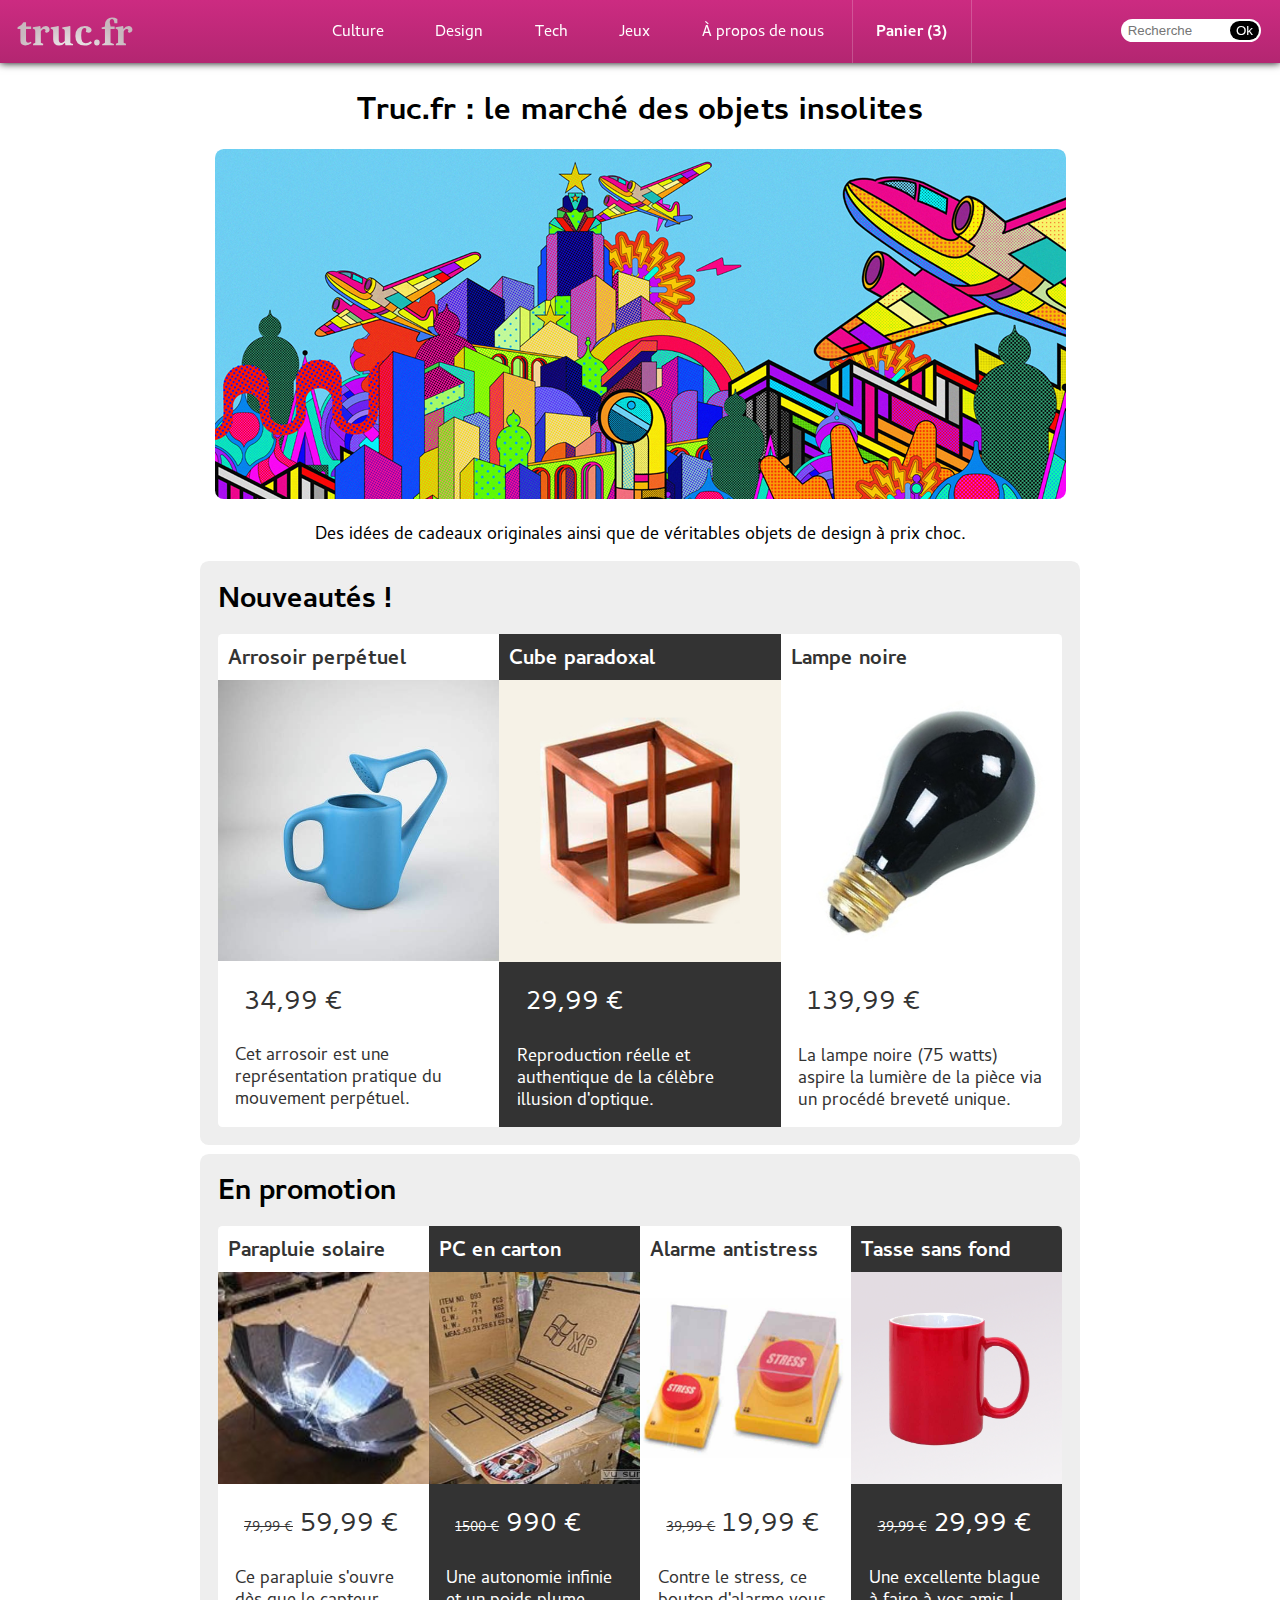
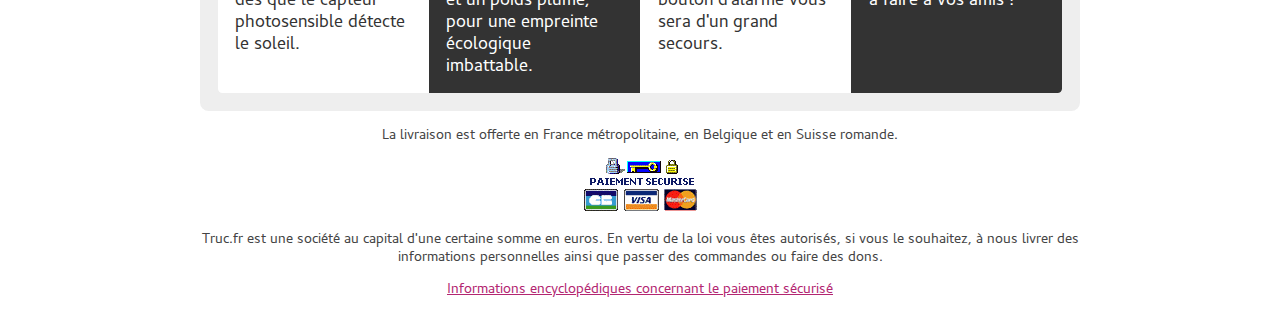
<file: index.html>
<!DOCTYPE html>
<html>
	<head>
		<title>Truc.fr - Les objets inutiles</title>
		<meta charset="utf-8" />
		<meta name="viewport" content="width=device-width, initial-scale=1" />
		<link rel="stylesheet" media="screen" href="ecran.css" />
	</head>
	
	<body>
	
		<nav> <!-- Menu principal -->
			<a href="index.html"><img src="logo.svg" alt="Truc.fr" /></a>
			
			<ul>
				<li><a href="index.html">Culture</a></li>
				<li><a href="index.html">Design</a></li>
				<li><a href="index.html">Tech</a></li>
				<li><a href="index.html">Jeux</a></li>
				<li><a href="apropos.html">À propos de nous</a></li>
				<li class="panier"><a href="panier.html">Panier (3)</a></li>
			</ul>
			
			<form action="recherche.html">
				<input name="recherche" type="text" placeholder="Recherche" />
				<button>Ok</button>
			</form>
		</nav>
		
		<header>
			<h1>Truc.fr : le marché des objets insolites</h1>
			<p><img src="Jamie-Cullen-Illustration.jpg" alt="Illustration de Jamie Cullen" title="Illustration de Jamie Cullen" /></p>
			<p>Des idées de cadeaux originales ainsi que de véritables objets de design à prix choc.</p>
		</header>

		<section> <!-- Nouveutés mises en avant -->
			<h2>Nouveautés !</h2>
			<div class="vedette">
				<a href="produit.html">
					<h3>Arrosoir perpétuel</h3>
					<img src="objets/arrosoir.jpg" alt="Arrosoir perpétuel" />
					<p class="prix">34,99 €</p>
					<p>Cet arrosoir est une représentation pratique du mouvement perpétuel.</p>
				</a>
				<a href="produit.html">
					<h3>Cube paradoxal</h3>
					<img src="objets/cube.jpg" alt="Cube paradoxal" />
					<p class="prix">29,99 €</p>
					<p>Reproduction réelle et authentique de la célèbre illusion d'optique.</p>
				</a>
				<a href="produit.html">
					<h3>Lampe noire</h3>
					<img src="objets/lampenoire.jpg" alt="Lampe noire" />
					<p class="prix">139,99 €</p>
					<p>La lampe noire (75 watts) aspire la lumière de la pièce via un procédé breveté unique.</p>
				</a>
			</div>
		</section>

		<section> <!-- Éléments en promotion à écouler -->
			<h2>En promotion</h2>
			<div class="vedette promo">
				<a href="produit.html">
					<h3>Parapluie solaire</h3>
					<img src="objets/parapluie.jpg" alt="Parapluie solaire" />
					<p class="prix"><s>79,99 €</s> 59,99 €</p>
					<p>Ce parapluie s'ouvre dès que le capteur photosensible détecte le soleil.</p>
				</a>
				<a href="produit.html">
					<h3>PC en carton</h3>
					<img src="objets/pccarton.jpg" alt="PC en carton" />
					<p class="prix"><s>1500 €</s> 990 €</p>
					<p>Une autonomie infinie et un poids plume, pour une
					empreinte écologique imbattable.</p>
				</a>
				<a href="produit.html">
					<h3>Alarme antistress</h3>
					<img src="objets/antistress.jpg" alt="Alarme antistress" />
					<p class="prix"><s>39,99 €</s> 19,99 €</p>
					<p>Contre le stress, ce bouton d'alarme vous sera d'un grand secours.</p>
				</a>
				<a href="produit.html">
					<h3>Tasse sans fond</h3>
					<img src="objets/tasse.jpg" alt="Tasse sans fond" />
					<p class="prix"><s>39,99 €</s> 29,99 €</p>
					<p>Une excellente blague à faire à vos amis !</p>
				</a>
			</div>
		</section>
		
		<footer> <!-- Pied de page -->
			<p>La livraison est offerte en France métropolitaine, en Belgique et en Suisse romande.</p>
			<p><img src="logo_ssl.gif" alt="Paiement sécurisé" /></p>
			<p>Truc.fr est une société au capital d'une certaine somme en euros. En vertu de la loi vous êtes autorisés, si vous le souhaitez, à nous livrer des informations personnelles ainsi que passer des commandes ou faire des dons.</p>
			<p><a href="https://fr.wikipedia.org/wiki/Paiement_sur_Internet">Informations encyclopédiques concernant le paiement sécurisé</a></p>
		</footer>
		
	</body>
</html>
</file>
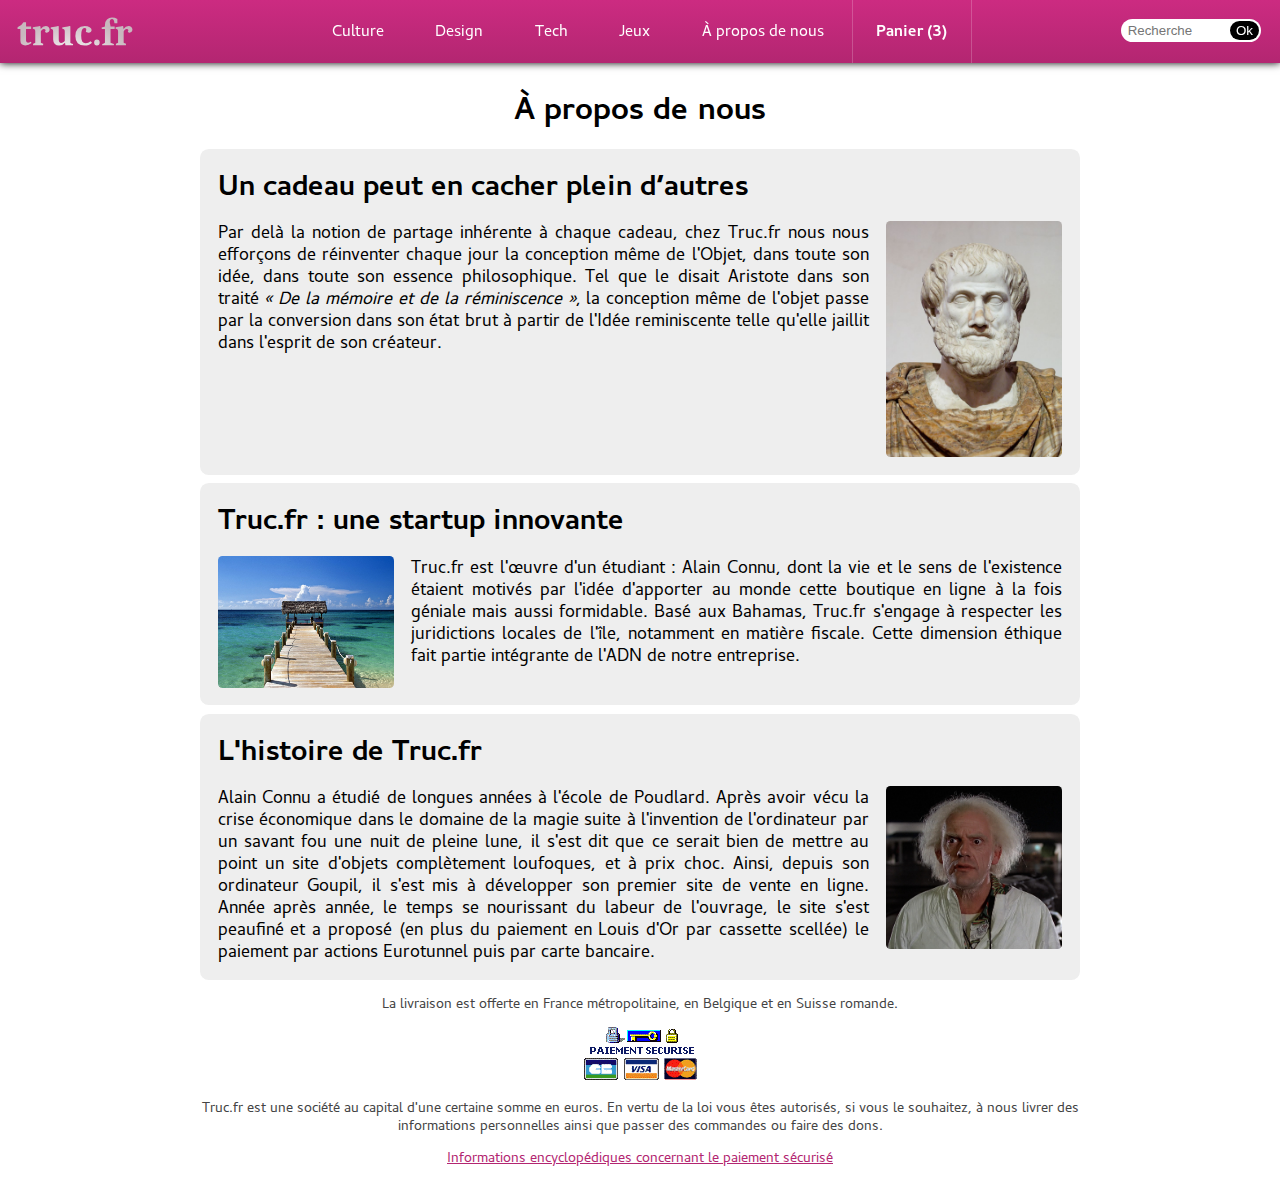
<file: apropos.html>
<!DOCTYPE html>
<html>
	<head>
		<title>Truc.fr - Les objets inutiles</title>
		<meta charset="utf-8" />
		<meta name="viewport" content="width=device-width, initial-scale=1" />
		<link rel="stylesheet" media="screen" href="ecran.css" />
	</head>
	
	<body>
	
		<nav> <!-- Menu principal -->
			<a href="index.html"><img src="logo.svg" alt="Truc.fr" /></a>
		
			<ul>
				<li><a href="index.html">Culture</a></li>
				<li><a href="index.html">Design</a></li>
				<li><a href="index.html">Tech</a></li>
				<li><a href="index.html">Jeux</a></li>
				<li><a href="apropos.html">À propos de nous</a></li>
				<li class="panier"><a href="panier.html">Panier (3)</a></li>
			</ul>
			
			<form action="recherche.html">
				<input name="recherche" type="text" placeholder="Recherche" />
				<button>Ok</button>
			</form>
		</nav>
		
		<header>
			<h1>À propos de nous</h1>
		</header>

		<section class="illustration">
			<h2>Un cadeau peut en cacher plein d’autres</h2>
			<p><img src="apropos/aristote.jpg" alt="Aristote" />
			Par delà la notion de partage inhérente à chaque cadeau, chez Truc.fr nous nous efforçons de réinventer chaque jour la conception même de l'Objet, dans toute son idée, dans toute son essence philosophique. Tel que le disait Aristote dans son traité <em>« De la mémoire et de la réminiscence »</em>, la conception même de l'objet passe par la conversion dans son état brut à partir de l'Idée reminiscente telle qu'elle jaillit dans l'esprit de son créateur.
			</p>		
		</section>
		
		<section class="illustration">
			<h2>Truc.fr : une startup innovante</h2>
			<p><img class="illustration" src="apropos/bahamas.jpg" alt="Les Bahamas" />
			Truc.fr est l'œuvre d'un étudiant : Alain Connu, dont la vie et le sens de l'existence étaient motivés par l'idée d'apporter au monde cette boutique en ligne à la fois géniale mais aussi formidable. Basé aux Bahamas, Truc.fr s'engage à respecter les juridictions locales de l'île, notamment en matière fiscale. Cette dimension éthique fait partie intégrante de l'ADN de notre entreprise.</p>
		</section>
		
		<section class="illustration">
			<h2>L'histoire de Truc.fr</h2>
			<p><img class="illustration" src="apropos/savantfou.jpg" alt="Savant fou" />
			Alain Connu a étudié de longues années à l'école de Poudlard. Après avoir vécu la crise économique dans le domaine de la magie suite à l'invention de l'ordinateur par un savant fou une nuit de pleine lune, il s'est dit que ce serait bien de mettre au point un site d'objets complètement loufoques, et à prix choc. Ainsi, depuis son ordinateur Goupil, il s'est mis à développer son premier site de vente en ligne. Année après année, le temps se nourissant du labeur de l'ouvrage, le site s'est peaufiné et a proposé (en plus du paiement en Louis d'Or par cassette scellée) le paiement par actions Eurotunnel puis par carte bancaire.</p>
		</section>

		<footer> <!-- Pied de page -->
			<p>La livraison est offerte en France métropolitaine, en Belgique et en Suisse romande.</p>
			<p><img src="logo_ssl.gif" alt="Paiement sécurisé" /></p>
			<p>Truc.fr est une société au capital d'une certaine somme en euros. En vertu de la loi vous êtes autorisés, si vous le souhaitez, à nous livrer des informations personnelles ainsi que passer des commandes ou faire des dons.</p>
			<p><a href="https://fr.wikipedia.org/wiki/Paiement_sur_Internet">Informations encyclopédiques concernant le paiement sécurisé</a></p>
		</footer>
		
	</body>
</html>
</file>
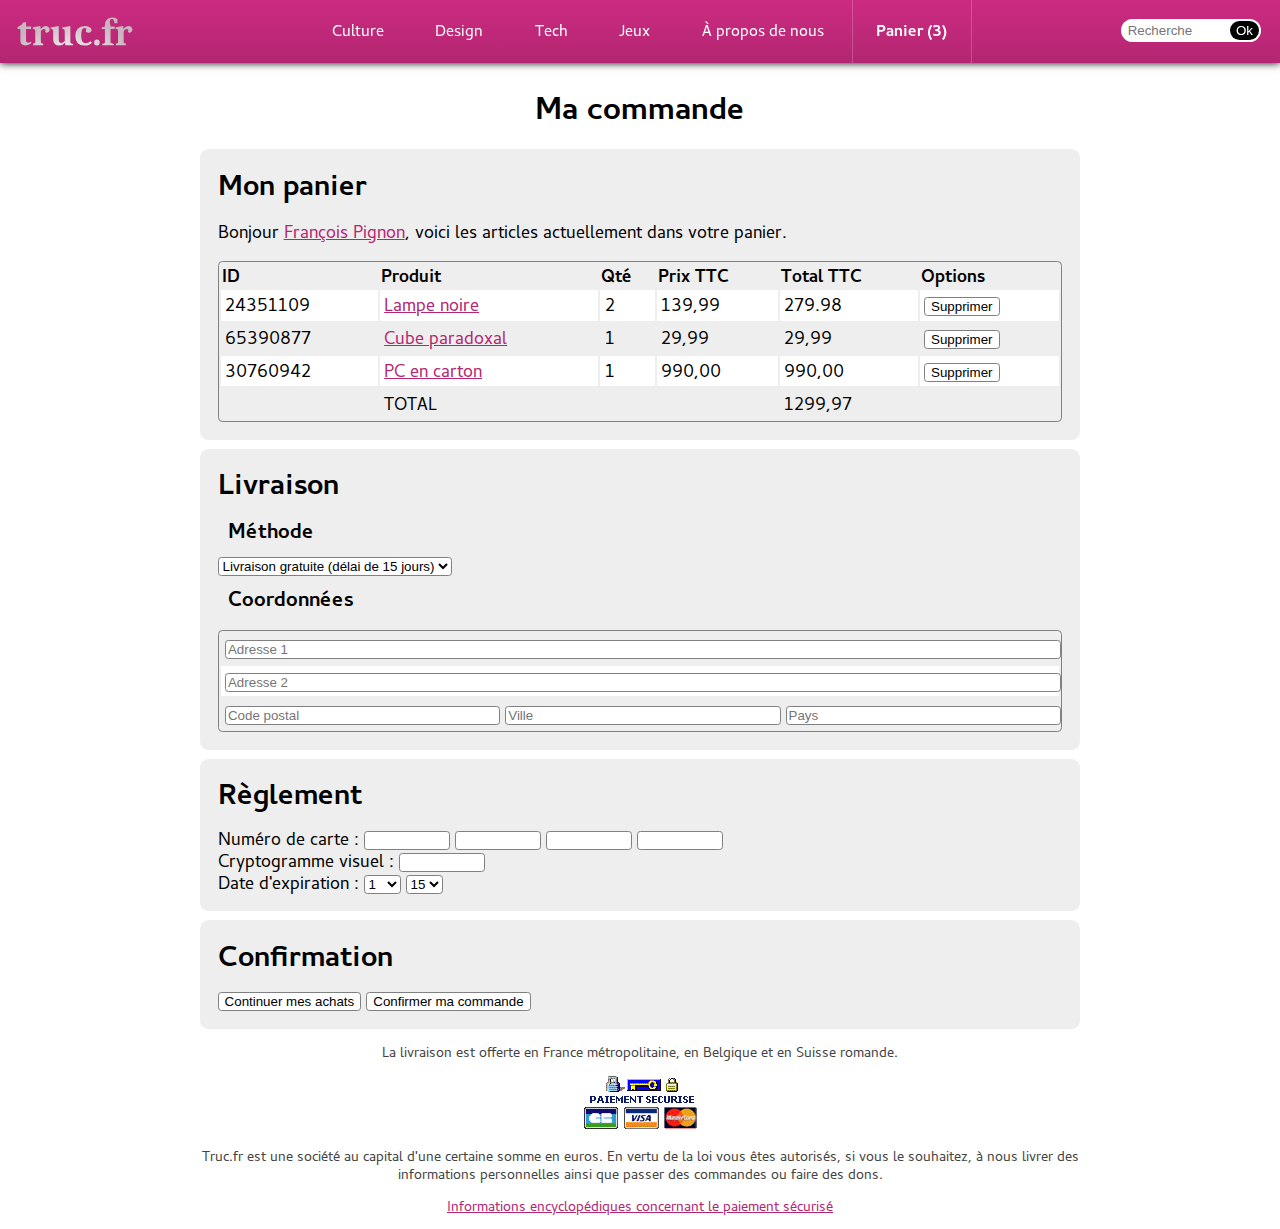
<file: panier.html>
<!DOCTYPE html>
<html>
	<head>
		<title>Truc.fr - Les objets inutiles</title>
		<meta charset="utf-8" />
		<meta name="viewport" content="width=device-width, initial-scale=1" />
		<link rel="stylesheet" media="screen" href="ecran.css" />
	</head>
	
	<body>
	
		<nav> <!-- Menu principal -->
			<a href="index.html"><img src="logo.svg" alt="Truc.fr" /></a>
						
			<ul>
				<li><a href="index.html">Culture</a></li>
				<li><a href="index.html">Design</a></li>
				<li><a href="index.html">Tech</a></li>
				<li><a href="index.html">Jeux</a></li>
				<li><a href="apropos.html">À propos de nous</a></li>
				<li class="panier"><a href="panier.html">Panier (3)</a></li>
			</ul>
			
			<form action="recherche.html">
				<input name="recherche" type="text" placeholder="Recherche" />
				<button>Ok</button>
			</form>
		</nav>

		<header>
			<h1>Ma commande</h1>
		</header>
		
		<form>
			<section>
				<h2>Mon panier</h2>
				
				<p>Bonjour <a href="#">François Pignon</a>, voici les articles actuellement dans votre panier.</p>
						
				<table>
					<tr>
						<th>ID</th>
						<th>Produit</th>
						<th>Qté</th>
						<th>Prix TTC</th>
						<th>Total TTC</th>
						<th>Options</th>
					</tr>
					<tr>
						<td>24351109</td>
						<td><a href="produit.html">Lampe noire</a></td>
						<td>2</td>
						<td>139,99</td>
						<td>279.98</td>
						<td><button>Supprimer</button></td>
					</tr>
					<tr>
						<td>65390877</td>
						<td><a href="produit.html">Cube paradoxal</a></td>
						<td>1</td>
						<td>29,99</td>
						<td>29,99</td>
						<td><button>Supprimer</button></td>
					</tr>
					<tr>
						<td>30760942</td>
						<td><a href="produit.html">PC en carton</a></td>
						<td>1</td>
						<td>990,00</td>
						<td>990,00</td>
						<td><button>Supprimer</button></td>
					</tr>
					<tr>
						<td></td>
						<td>TOTAL</td>
						<td></td>
						<td></td>
						<td>1299,97</td>
						<td></td>
					</tr>
				</table>
			
			</section>

			<section>
				<h2>Livraison</h2>
			
				<h3>Méthode</h3>
			
				<select>
					<option>Livraison gratuite (délai de 15 jours)</option>
					<option>Livraison rapide 24h à 19,99 €</option>
				</select>
			
				<h3>Coordonnées</h3>
		
				<table>
					<tr>
						<td colspan="3"><input type="text" name="adresse1" placeholder="Adresse 1" /></td>
					</tr>
					<tr>
						<td colspan="3"><input type="text" name="adresse2" placeholder="Adresse 2" /></td>
					</tr>
					<tr>
						<td><input type="text" name="codepostal" placeholder="Code postal" maxlength="5" /></td>
						<td><input type="text" name="ville" placeholder="Ville" /></td>
						<td><input type="text" name="pays" placeholder="Pays" /></td>
					</tr>
				</table>
			</section>

			<section>
				<h2>Règlement</h2>
			
				<div>
					<label>Numéro de carte : </label>
					<input type="text" name="code1" maxlength="4" class="petitnombre" />
					<input type="text" name="code2" maxlength="4" class="petitnombre" />
					<input type="text" name="code3" maxlength="4" class="petitnombre" />
					<input type="text" name="code4" maxlength="4" class="petitnombre" />
				</div>
			
				<div>
					<label>Cryptogramme visuel : </label>
					<input type="text" name="cryptocarte" maxlength="3" class="petitnombre" />
				</div>
			
				<div>
					<label>Date d'expiration : </label>
					<select>
						<option>1</option>
						<option>2</option>
						<option>3</option>
						<option>4</option>
						<option>5</option>
						<option>6</option>
						<option>7</option>
						<option>8</option>
						<option>9</option>
						<option>10</option>
						<option>11</option>
						<option>12</option>
					</select>
					<select>
						<option>15</option>
						<option>16</option>
						<option>17</option>
						<option>18</option>
						<option>19</option>
						<option>20</option>
					</select>
				</div>
			</section>
			
			<section>
				<h2>Confirmation</h2>
				<button>Continuer mes achats</button>
				<button>Confirmer ma commande</button>
			</section>
		</form>
		
		<footer> <!-- Pied de page -->
			<p>La livraison est offerte en France métropolitaine, en Belgique et en Suisse romande.</p>
			<p><img src="logo_ssl.gif" alt="Paiement sécurisé" /></p>
			<p>Truc.fr est une société au capital d'une certaine somme en euros. En vertu de la loi vous êtes autorisés, si vous le souhaitez, à nous livrer des informations personnelles ainsi que passer des commandes ou faire des dons.</p>
			<p><a href="https://fr.wikipedia.org/wiki/Paiement_sur_Internet">Informations encyclopédiques concernant le paiement sécurisé</a></p>
		</footer>
		
	</body>
</html>
</file>
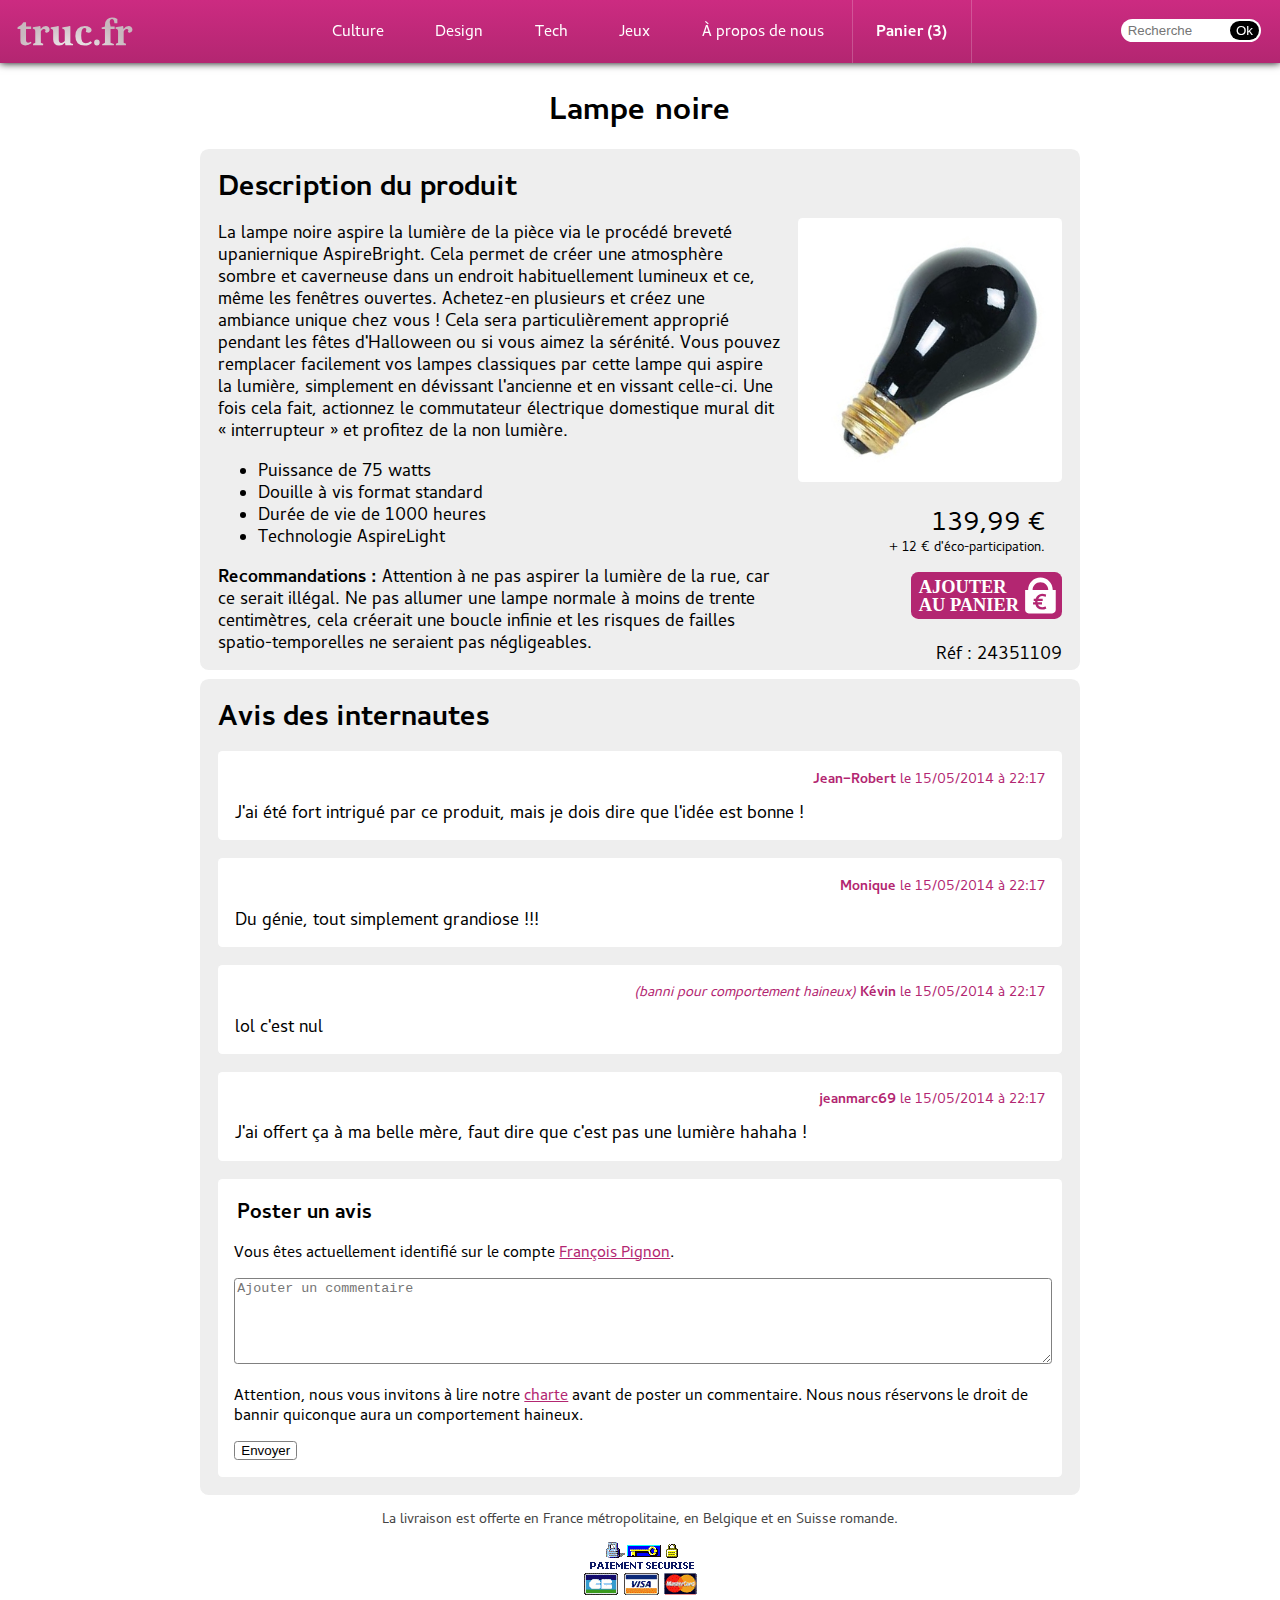
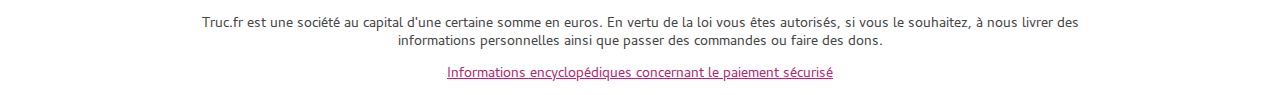
<file: produit.html>
<!DOCTYPE html>
<html>
	<head>
		<title>Truc.fr - Les objets inutiles</title>
		<meta charset="utf-8" />
		<meta name="viewport" content="width=device-width, initial-scale=1" />
		<link rel="stylesheet" media="screen" href="ecran.css" />
	</head>
	
	<body>
	
		<nav> <!-- Menu principal -->
			<a href="index.html"><img src="logo.svg" alt="Truc.fr" /></a>
		
			<ul>
				<li><a href="index.html">Culture</a></li>
				<li><a href="index.html">Design</a></li>
				<li><a href="index.html">Tech</a></li>
				<li><a href="index.html">Jeux</a></li>
				<li><a href="apropos.html">À propos de nous</a></li>
				<li class="panier"><a href="panier.html">Panier (3)</a></li>
			</ul>
			
			<form action="recherche.html">
				<input name="recherche" type="text" placeholder="Recherche" />
				<button>Ok</button>
			</form>
		</nav>
		
		<header>
			<h1>Lampe noire</h1>
		</header>

		<section class="produit">
			<h2>Description du produit</h2>
			
			<div>
				<img src="objets/lampenoire.jpg" alt="Lampe noire" />
				<p class="prix">139,99 € <span class="infoprix">+ 12 € d'éco-participation.</span></p>
				<a href="#"><img src="ajouter_panier.svg" alt="Ajouter l'article au panier" /></a>
				<p>Réf : 24351109</p>
			</div>
			
			<p>La lampe noire aspire la lumière de la pièce via le procédé breveté upaniernique AspireBright. Cela permet de créer une atmosphère sombre et caverneuse dans un endroit habituellement lumineux et ce, même les fenêtres ouvertes. Achetez-en plusieurs et créez une ambiance unique chez vous ! Cela sera particulièrement approprié pendant les fêtes d'Halloween ou si vous aimez la sérénité. Vous pouvez remplacer facilement vos lampes classiques par cette lampe qui aspire la lumière, simplement en dévissant l'ancienne et en vissant celle-ci. Une fois cela fait, actionnez le commutateur électrique domestique mural dit « interrupteur » et profitez de la non lumière.</p>
			
			<ul>
				<li>Puissance de 75 watts</li>
				<li>Douille à vis format standard</li>
				<li>Durée de vie de 1000 heures</li>
				<li>Technologie AspireLight</li>
			</ul>
			
			<p><strong>Recommandations : </strong>Attention à ne pas aspirer la lumière de la rue, car ce serait illégal. Ne pas allumer une lampe normale à moins de trente centimètres, cela créerait une boucle infinie et les risques de failles spatio-temporelles ne seraient pas négligeables.</p>
			
		</section>
		
		<section class="avis"> <!-- Commentaires des internautes -->
			<h2>Avis des internautes</h2>
			
			<p>
				<span><strong>Jean-Robert</strong> le 15/05/2014 à 22:17</span>
				J'ai été fort intrigué par ce produit, mais je dois dire que l'idée est bonne !
			</p>

			<p>
				<span><strong>Monique</strong> le 15/05/2014 à 22:17</span>
				Du génie, tout simplement grandiose !!!
			</p>

			<p>
				<span><em>(banni pour comportement haineux)</em> <strong>Kévin</strong> le 15/05/2014 à 22:17</span>
				lol c'est nul
			</p>
			
			<p>
				<span><strong>jeanmarc69</strong> le 15/05/2014 à 22:17</span>
				J'ai offert ça à ma belle mère, faut dire que c'est pas une lumière hahaha !
			</p>
			
			<form action="#">
				<h3>Poster un avis</h3>
				<p>Vous êtes actuellement identifié sur le compte <a href="#">François Pignon</a>.</p>
				
				<p><textarea name="com" placeholder="Ajouter un commentaire"></textarea></p>
				
				<p>Attention, nous vous invitons à lire notre <a href="#">charte</a> avant de poster un commentaire. Nous nous réservons le droit de bannir quiconque aura un comportement haineux.</p>
				
				<p><button>Envoyer</button></p>
			</form>
		</section>

		<footer> <!-- Pied de page -->
			<p>La livraison est offerte en France métropolitaine, en Belgique et en Suisse romande.</p>
			<p><img src="logo_ssl.gif" alt="Paiement sécurisé" /></p>
			<p>Truc.fr est une société au capital d'une certaine somme en euros. En vertu de la loi vous êtes autorisés, si vous le souhaitez, à nous livrer des informations personnelles ainsi que passer des commandes ou faire des dons.</p>
			<p><a href="https://fr.wikipedia.org/wiki/Paiement_sur_Internet">Informations encyclopédiques concernant le paiement sécurisé</a></p>
		</footer>
		
	</body>
</html>
</file>
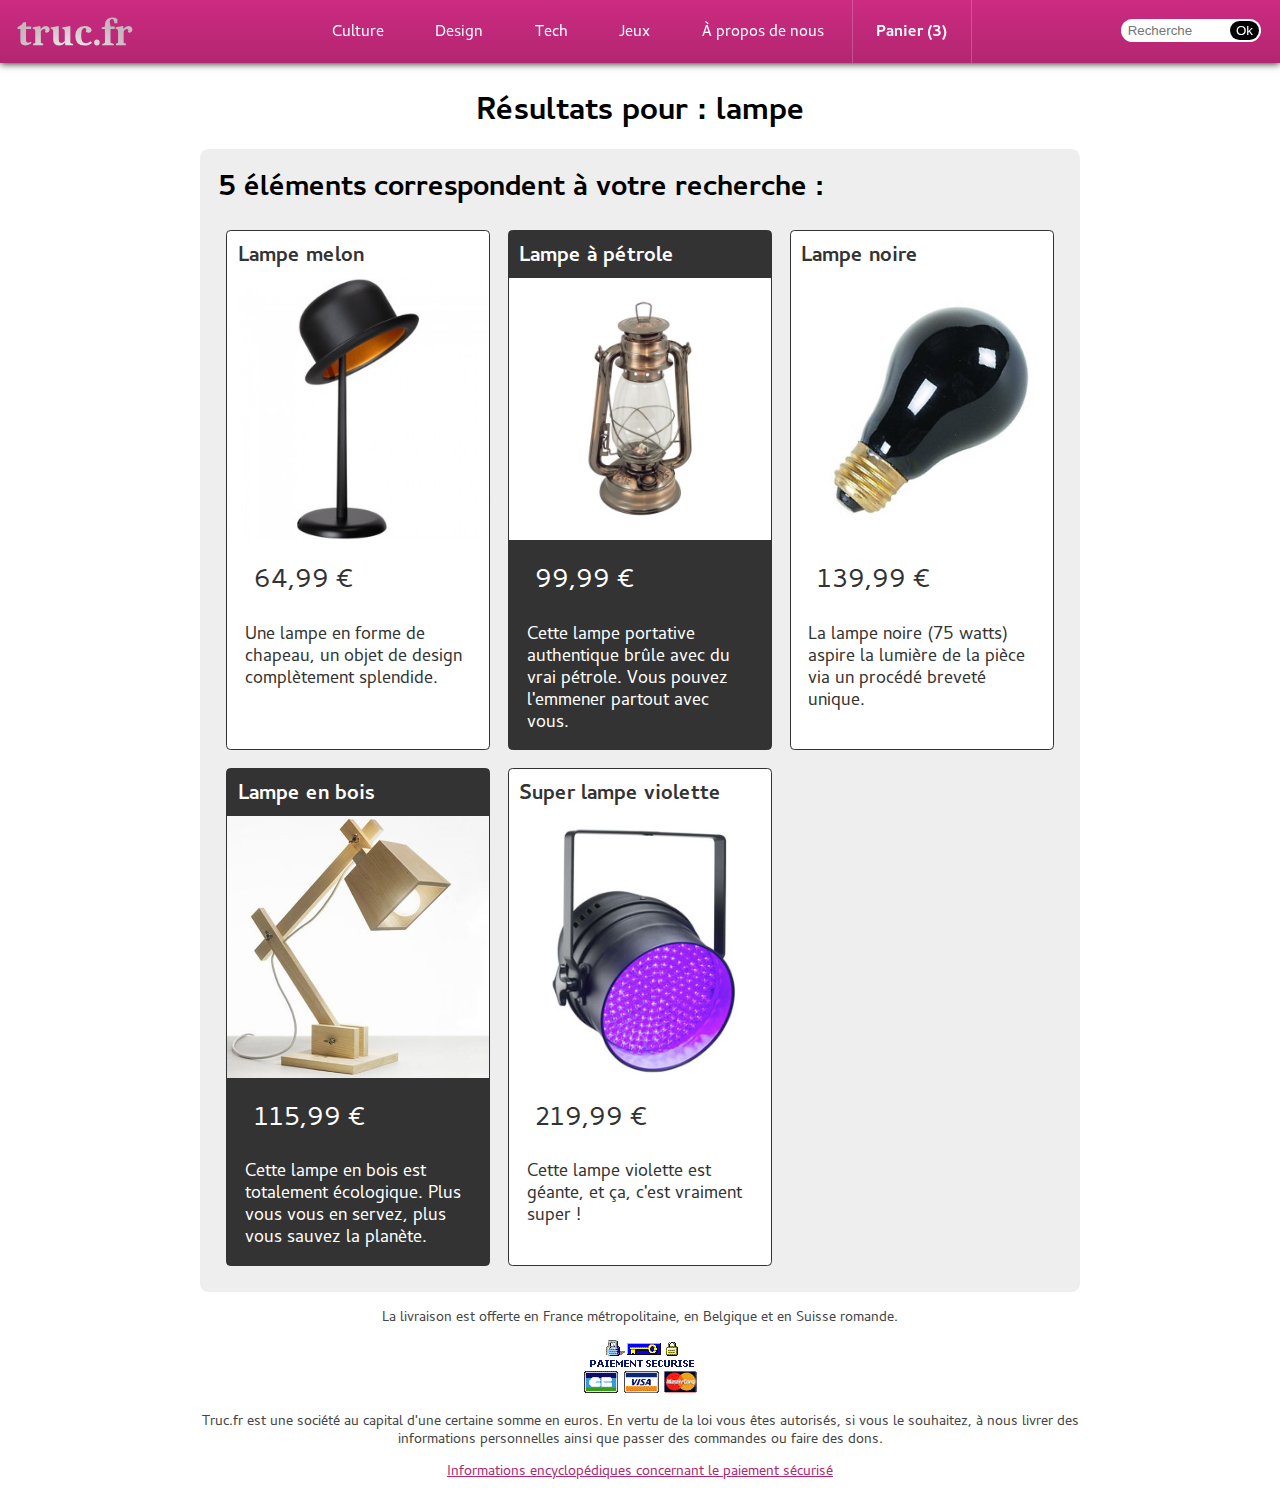
<file: recherche.html>
<!DOCTYPE html>
<html>
	<head>
		<title>Truc.fr - Les objets inutiles</title>
		<meta charset="utf-8" />
		<meta name="viewport" content="width=device-width, initial-scale=1" />
		<link rel="stylesheet" media="screen" href="ecran.css" />
	</head>
	
	<body>
	
		<nav> <!-- Menu principal -->
			<a href="index.html"><img src="logo.svg" alt="Truc.fr" /></a>
		
			<ul>
				<li><a href="index.html">Culture</a></li>
				<li><a href="index.html">Design</a></li>
				<li><a href="index.html">Tech</a></li>
				<li><a href="index.html">Jeux</a></li>
				<li><a href="apropos.html">À propos de nous</a></li>
				<li class="panier"><a href="panier.html">Panier (3)</a></li>
			</ul>
			
			<form action="recherche.html">
				<input name="recherche" type="text" placeholder="Recherche" />
				<button>Ok</button>
			</form>
		</nav>
		
		<header>
			<h1>Résultats pour : lampe</h1>
		</header>

		<section>
			<h2>5 éléments correspondent à votre recherche :</h2>
			<div class="vedette recherche">
				<a href="produit.html">
					<h3>Lampe melon</h3>
					<img src="objets/lampemelon.jpg" alt="Lampe melon" />
					<p class="prix">64,99 €</p>
					<p>Une lampe en forme de chapeau, un objet de design complètement splendide.</p>
				</a>
				<a href="produit.html">
					<h3>Lampe à pétrole</h3>
					<img src="objets/lampepetrole.jpg" alt="Lampe à pétrole" />
					<p class="prix">99,99 €</p>
					<p>Cette lampe portative authentique brûle avec du vrai pétrole. Vous pouvez l'emmener partout avec vous.</p>
				</a>
				<a href="produit.html">
					<h3>Lampe noire</h3>
					<img src="objets/lampenoire.jpg" alt="Lampe noire" />
					<p class="prix">139,99 €</p>
					<p>La lampe noire (75 watts) aspire la lumière de la pièce via un procédé breveté unique.</p>
				</a>
				<a href="produit.html">
					<h3>Lampe en bois</h3>
					<img src="objets/lampebois.jpg" alt="Lampe en bois" />
					<p class="prix">115,99 €</p>
					<p>Cette lampe en bois est totalement écologique. Plus vous vous en servez, plus vous sauvez la planète.</p>
				</a>
				<a href="produit.html">
					<h3>Super lampe violette</h3>
					<img src="objets/lampeviolette.jpg" alt="Super lampe violette" />
					<p class="prix">219,99 €</p>
					<p>Cette lampe violette est géante, et ça, c'est vraiment super !</p>
				</a>
			</div>
		</section>
		
		<footer> <!-- Pied de page -->
			<p>La livraison est offerte en France métropolitaine, en Belgique et en Suisse romande.</p>
			<p><img src="logo_ssl.gif" alt="Paiement sécurisé" /></p>
			<p>Truc.fr est une société au capital d'une certaine somme en euros. En vertu de la loi vous êtes autorisés, si vous le souhaitez, à nous livrer des informations personnelles ainsi que passer des commandes ou faire des dons.</p>
			<p><a href="https://fr.wikipedia.org/wiki/Paiement_sur_Internet">Informations encyclopédiques concernant le paiement sécurisé</a></p>
		</footer>
		
	</body>
</html>
</file>
<file: ecran.css>
/* Polices */

@font-face {
  font-family: "Cantarell";
  src: url("polices/Cantarell-Regular.otf");
}

@font-face {
  font-family: "Cantarell";
  src: url("polices/Cantarell-Bold.otf");
  font-weight: bold;
}

body {
	font-family: "Cantarell", sans-serif;
	font-size: 1.1em;
	margin: auto;
	margin-top: 5em;
	max-width: 50em;
}

img {
	max-width: 100%;
}

/* Menu */

nav {
	background: #B32671;
	background: linear-gradient(to bottom, #CC2B81 0%, #B32671 100%);
	box-shadow: 0 0 0.5em black;
	font-size: 0.9em;
	
	position: fixed;
	width: 100%;
	top: 0;
	left: 0;
	height: 4em;
	
	z-index: 1;
}

nav a {
	color: white;
	text-decoration: none;
}

nav > a {
	margin: 0;
	font-size: 1em;
	position: absolute;
}

nav a img {
	height: 4em;
}

nav ul {
	text-align: center;
	margin: 0;
	padding: 0;
}

nav ul li {
	display: inline-block;
	line-height: 4em;
	background: transparent;
	transition: 0.4s;
}

nav ul li a {
	padding-left: 1.5em;
  padding-right: 1.5em;
	display: inline-block;
}

@media screen and (orientation:landscape) and (max-width: 1200px) {
	nav ul li a {
		padding-left: 1em;
		padding-right: 1em;
	}
}

nav ul li:hover {
	background: rgba(0,0,0,0.3);
	transition: 0.1s;
}

nav ul li.panier {
	border-left: 1px solid rgba(255,255,255,0.2);
	border-right: 1px solid rgba(255,255,255,0.2);
	font-weight: bold;
}

nav form {
	position: fixed;
	top: 1.2em;
	right: 1.2em;
}

nav form button {
	position: absolute;
	height: 1.4em;
	right: 0.15em;
	top: 0.15em;
	
	border: none;	
	background: black;
	color: white;
	border-radius: 1em;
}

nav form input[type=text] {
	height: 1.6em;
	width: 7em;
	padding-left: 0.5em;
	padding-right: 3em;
	border: none;
	transition: 0.4s;
	border-radius: 1em;
}

nav form input[type=text]:hover, nav form input[type=text]:focus {
	width: 10em;
	transition: 0.1s;
}

/* Header */

header {
	text-align: center;
}

header img {
	border-radius: 0.5em;
}

h1 {
	font-size: 1.8em;
}

h2 {
	font-size: 1.65em;
}

/* Page */

section {
	background: #EEE;
	padding: 1em;
	margin-top: 0.5em;
	margin-bottom: 0.5em;
	border-radius: 0.5em;
}

section h2 {
	margin-top: 0;
	margin-bottom: 0.5em;
}

section p {
	margin-bottom: 0;
}

a {
	color: #B32671;
}

.illustration p {
	text-align: justify;
	overflow: auto;
}

.illustration img {
	width: 10em;
	float: right;
	margin-left: 1em;
}

.illustration:nth-child(2n) img {
	width: 10em;
	float: left;
	margin-left: 0;
	margin-right: 1em;
}

.produit div {
	float: right;
	overflow: auto;
	text-align: right;
}

.produit img {
	max-width: 15em;
	margin-left: 1em;
}

.infoprix {
	font-size: 0.5em;
	display: block;
}

.avis p {
	background-color: #FFF;
	padding: 1em;
}

.avis p span {
	display: block;
	text-align: right;
	margin-bottom: 1em;
	color: #B32671;
	font-size: 0.8em;
}

.avis form {
	background-color: white;
	margin-top: 1em;
	padding: 0.5em;
}

.avis form p {
	font-size: 0.9em;
	padding: 0.5em;
	margin: 0;
}

textarea, table, input[type='text'] {
	width: 100%;
}

textarea {
	height: 6em;
}

table {
	margin-top: 1em;
	border: 1pt solid gray;
}

table th {
	text-align: left;
}

table tr:first-child {
	font-weight: bold;
}

table tr:nth-child(2n) {
	background-color: white;
}

table td {
	padding: 0.25em;
}

.petitnombre {
	max-width: 6em;
}

/* Éléments en vedette (tête de gondole) */

.vedette {
	margin-top: 1em;
	display: flex;
	flex-wrap: wrap;
}

.vedette a {
	display: block;
	width: 16em;
	background-color: white;
	color:  #333;
	box-sizing: border-box;
	text-decoration: none;
	transition: 0.4s;
}

.recherche a {
	margin: 0.5em;
	width: 15em;
	border: 1pt solid #333;
}

.vedette a:hover {
	color: black;
	background-color: #DDD;
	transition: 0.1s;
}

.vedette a:nth-child(2n) {
	color: white;
	background-color: #333;
	transition: 0.4s;
}

.vedette a:nth-child(2n):hover {
	background: black;
	transition: 0.1s;
}

.vedette a:first-child {
	border-radius: 0.25em  0  0 0.25em;
}

.vedette a:last-child {
	border-radius: 0  0.25em 0.25em 0;
}

.promo a {
	width: 12em;
}

.vedette a p {
	margin: 0;
	padding: 1em;
	padding-top: 0;
}

.vedette a img {
	width: 100%;
	margin-bottom: 1em;
}

.prix {
	padding: 0.66em;
	font-size: 1.5em;
	margin: 0;
}

.vedette a s {
	font-size: 0.5em;
}

h3 {
	margin: 0.5em;
}

/* Footer */

footer {
	font-size: 0.8em;
	text-align: center;
	color: #444;
}

/* Généralités formulaires */

textarea, input, button, select {
	background-color: white;
	color: black;
	border: 1pt solid gray;
	border-radius: 0.25em;
}

textarea:focus, input:focus, button:hover {
	border-color: black;
}

/* Effets spéciaux */

table,
.avis form,
.avis p,
.produit img,
.illustration img,
.recherche a,
.recherche a:first-child,
.recherche a:last-child {
	border-radius: 0.25em;
}



/* RÈGLES RESPONSIVE DESIGN */

@keyframes animationmenu {
	0%, 50% {
		min-height: 4em;
		height: 4em;
	}
	100% {
		min-height: 100vh;
		height: 100vh;
	}
}

@media screen and (orientation: portrait), (max-width: 930px) {
	body {
		margin-top: 0;
		max-width: none;
	}

	/* Menu */

	nav {
		position: relative;
		height: auto;
		min-height: 100vh;
		overflow: hidden;
		transition: 0.4s;
		padding-bottom: 1em;
		box-shadow: none;
		animation-name: animationmenu;
		animation-duration: 1s;
	}

	nav a {
		position: relative;
		display: block;
		text-align: center;
	}

	nav ul li {
		display: block;
	}
	
	nav ul li a {
		width: 100%;
		padding: 0;
	}

	nav form {
		position: initial;
		margin: 1em;
		text-align: center;
	}

	nav form input[type='text'] {
		min-width: 70%;
		padding-right: 0.5em;
	}

	nav form button {
		display: none;
	}

	/* Header */

	header img {
		border-radius: 0;
	}

	/* Contenu */

	h1 {
		margin: 0.5em;
	}

	h1, h2 {
		text-align: center;
	}

	header, footer {
		padding: 1em;
		background: #DDD;
	}

	section {
		border-radius: 0;
		background: white;
		border-bottom: 5pt solid #B32671;
		margin: 0;
	}

	section h2 {
		margin-top: 0.5em;
	}

	.produit div {
		float: none;
		text-align: center;
	}
	
	.produit img {
		margin: 0;
	}
	
	.avis > p {
		border: 1pt solid gray;
	}
	
	.illustration img,
	.illustration:nth-child(2n) img {
		float: none;
		display: block;
		margin: auto;
		margin-bottom: 1em;
	}
	
	table {
		border: 0;
	}
	
	table td:first-child,
	table th:first-child,
	table th:nth-child(4),
	table td:nth-child(4) {
		display: none;
	}
	
	/* Vedette */

	.vedette a {
		width: 100%;
		margin: 1em;
		border: 1pt solid #333;
	}

	.vedette a,
	.vedette a:first-child,
	.vedette a:last-child {
		border-radius: 0.25em;
	}
}
</file>
